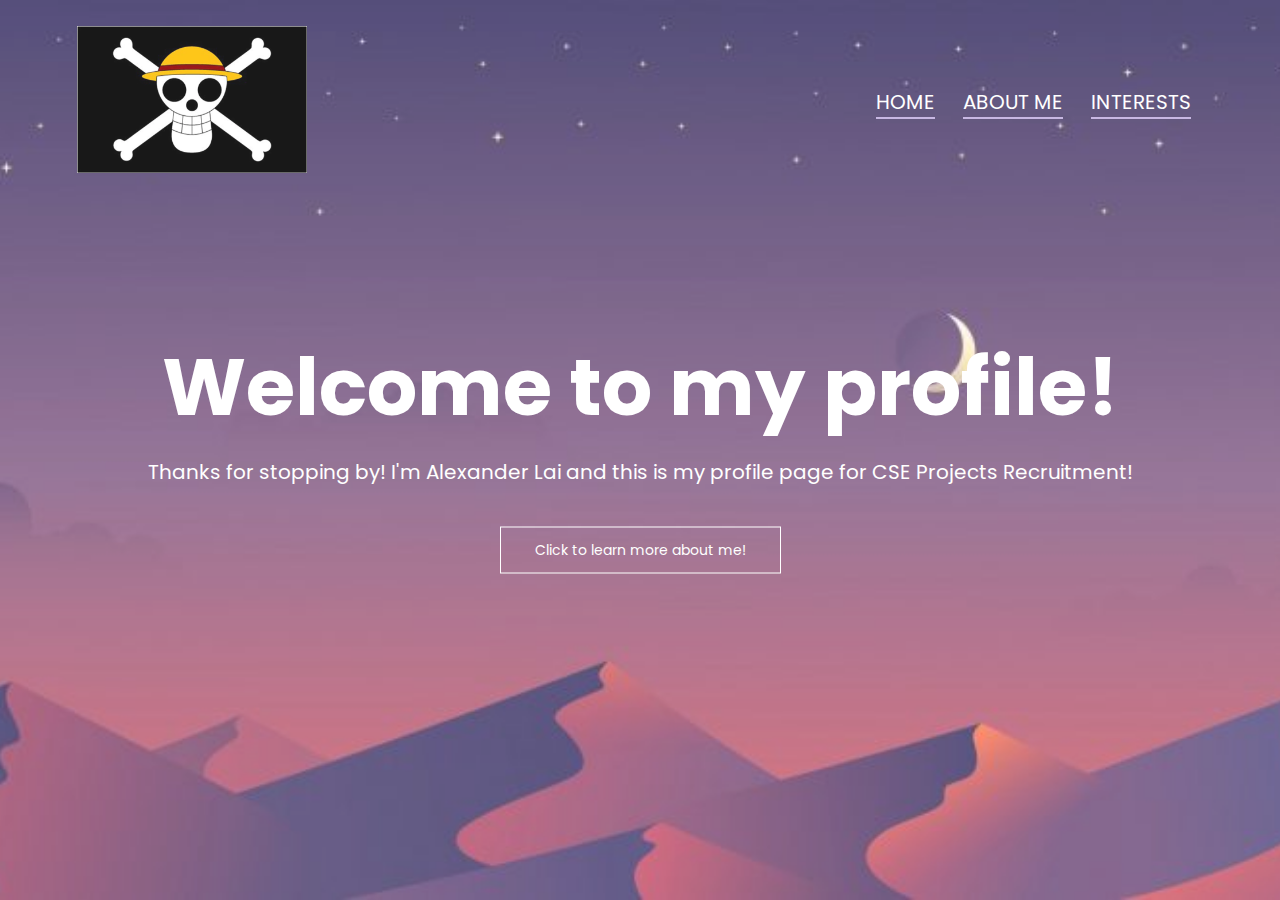
<file: ProfileCSE/index.html>
<!DOCTYPE html>
<html lang=""en">
    <head>
        <meta charset="UTF-8" />
        <meta name="viewpoint"
        content="width=device-width,
        initial-scale=1.0"/>
        <title>Alexander Lai's Profile</title>
        <link rel="stylesheet" href="mainPage.css" /> 
        <link rel="preconnect" href="https://fonts.googleapis.com">
<link rel="preconnect" href="https://fonts.gstatic.com" crossorigin>
<link href="https://fonts.googleapis.com/css2?family=Poppins:wght@200;300;400;600;700&display=swap" rel="stylesheet">
    </head>
    <body>
        <section class="header">
            <nav>
                <a href = "index.html"><img src = "images/logo.webp"></a>
                <div class="nav-links">
                    <ul>
                        <li><a href="/">HOME</a></li>
                        <li><a href="/about.html">ABOUT ME</a></li>
                        <li><a href="/interests.html">INTERESTS</a></li>
                    </ul>
                </div>

            </nav>
            <div class = "text-box">
                <h1>Welcome to my profile!</h1>
                <p>Thanks for stopping by! I'm Alexander Lai and this is my profile page for CSE Projects Recruitment!</p>
                <a href="/about.html" class="hero-button">Click to learn more about me!</a>
            </div>
        </section>
    </Body>
</html>
</file>
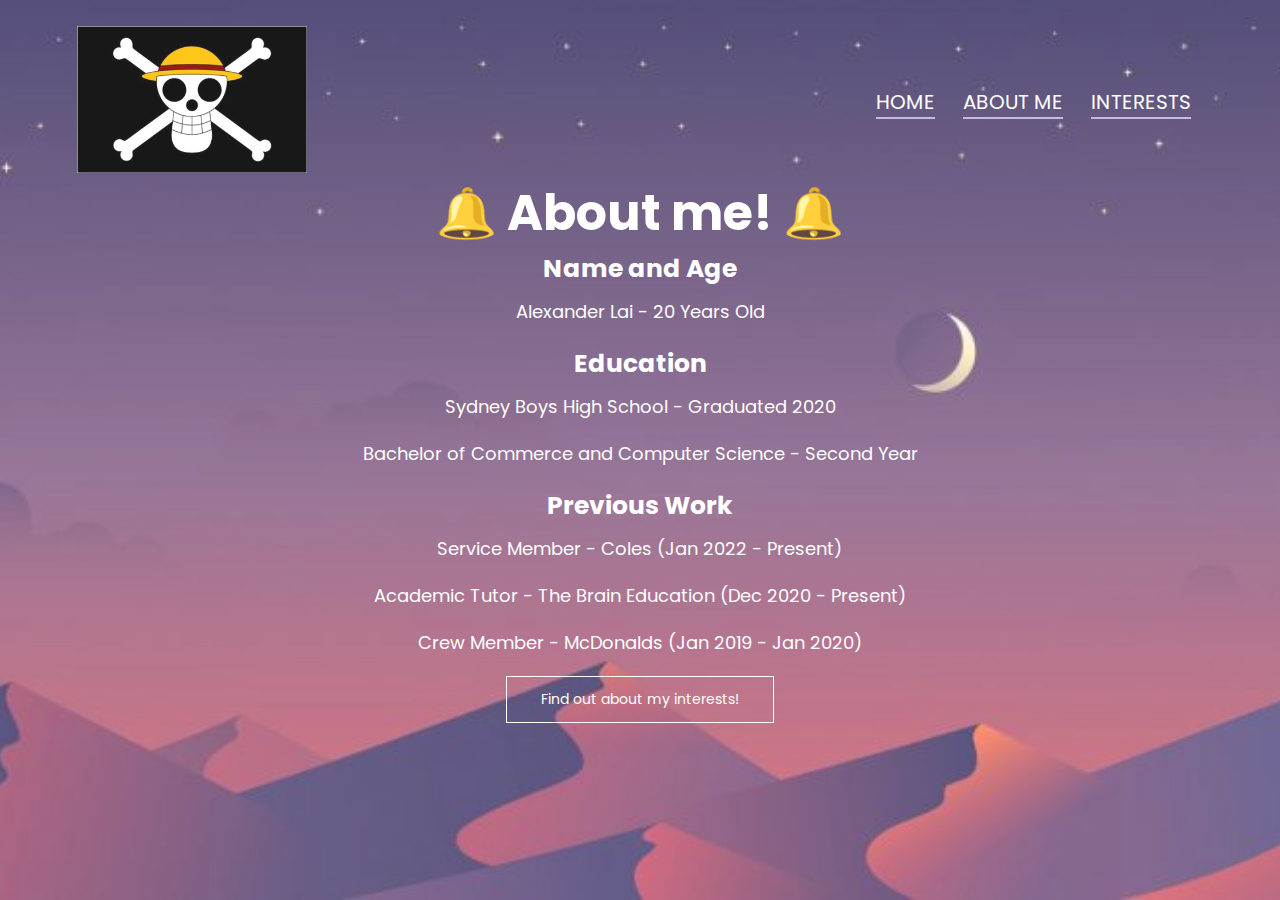
<file: ProfileCSE/about.html>
<!DOCTYPE html>
<html lang=""en">
    <head>
        <meta charset="UTF-8" />
        <meta name="viewpoint"
        content="width=device-width,
        initial-scale=1.0"/>
        <title>About Me - Alexander Lai</title>
        <link rel="stylesheet" href="aboutPage.css" /> 
        <link rel="preconnect" href="https://fonts.googleapis.com">
<link rel="preconnect" href="https://fonts.gstatic.com" crossorigin>
<link href="https://fonts.googleapis.com/css2?family=Poppins:wght@200;300;400;600;700&display=swap" rel="stylesheet">
    </head>
    <body>
        <section class="header">
            <nav>
                <a href = "index.html"><img src = "images/logo.webp"></a>
                <div class="nav-links">
                    <ul>
                        <li><a href="/">HOME</a></li>
                        <li><a href="/about.html">ABOUT ME</a></li>
                        <li><a href="/interests.html">INTERESTS</a></li>
                    </ul>
                </div>

            </nav>
            <div class = "text-box">
                <h1>🔔  About me!  🔔</h1>
                <h2>Name and Age</h2>
                <p>Alexander Lai - 20 Years Old</p>
                <h2>Education</h2>
                <p>Sydney Boys High School - Graduated 2020</p>
                <p>Bachelor of Commerce and Computer Science - Second Year</p>
                <h2>Previous Work</h2>
                <p>Service Member - Coles (Jan 2022 - Present)</p>
                <p>Academic Tutor - The Brain Education (Dec 2020 - Present)</p>
                <p>Crew Member - McDonalds (Jan 2019 - Jan 2020)</p>
                <a href="/interests.html" class="hero-button">Find out about my interests!</a>
            </div>
        </section>
    </Body>
</html>
</file>
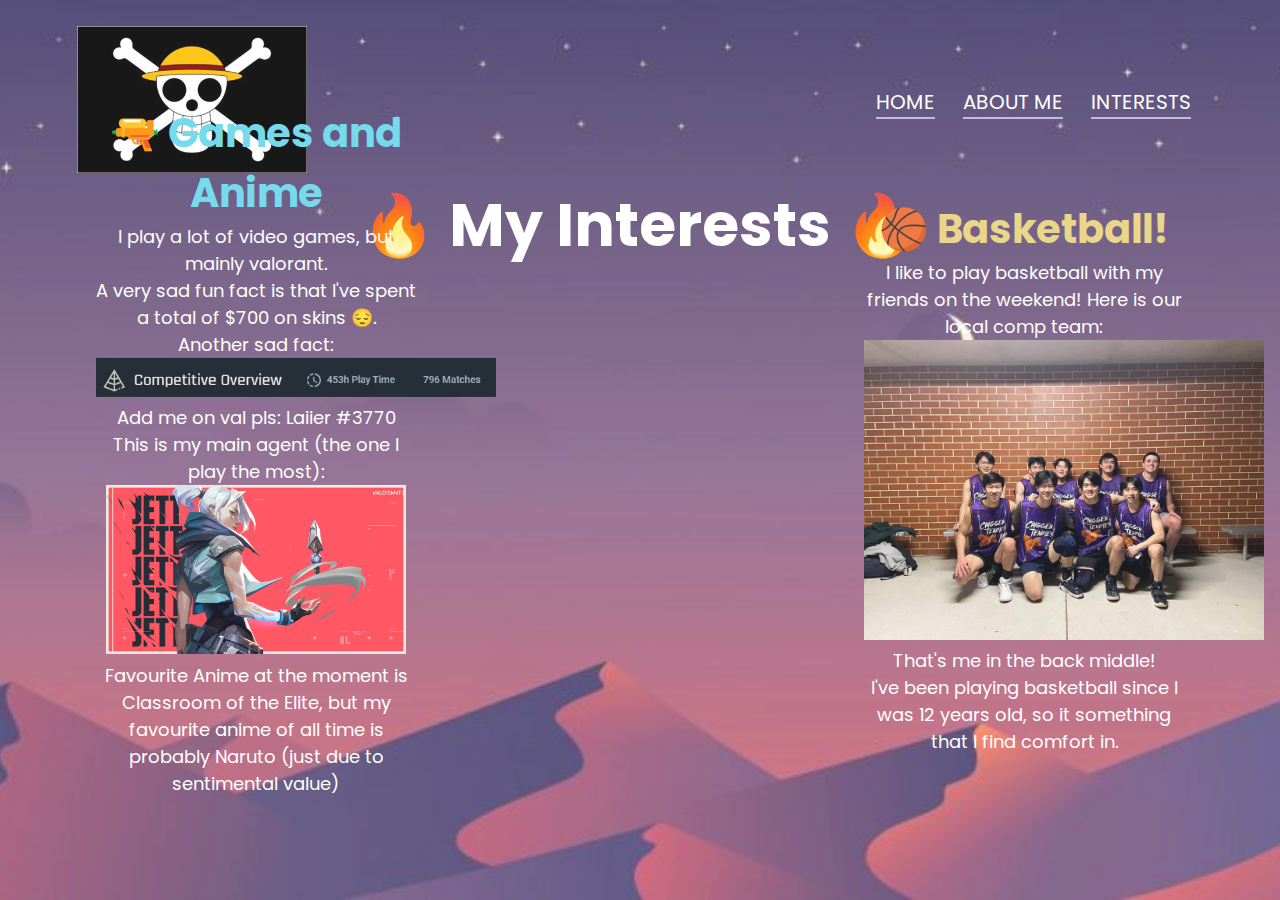
<file: ProfileCSE/interests.html>
<!DOCTYPE html>
<html lang=""en">
    <head>
        <meta charset="UTF-8" />
        <meta name="viewpoint"
        content="width=device-width,
        initial-scale=1.0"/>
        <title>My Interests - Alexander Lai</title>
        <link rel="stylesheet" href="interestPage.css" /> 
        <link rel="preconnect" href="https://fonts.googleapis.com">
<link rel="preconnect" href="https://fonts.gstatic.com" crossorigin>
<link href="https://fonts.googleapis.com/css2?family=Poppins:wght@200;300;400;600;700&display=swap" rel="stylesheet">
    </head>
    <body>
        <section class="header">
            <nav>
                <a href = "index.html"><img src = "images/logo.webp"></a>
                <div class="nav-links">
                    <ul>
                        <li><a href="/">HOME</a></li>
                        <li><a href="/about.html">ABOUT ME</a></li>
                        <li><a href="/interests.html">INTERESTS</a></li>
                    </ul>
                </div>

            </nav>
            <div class = "title-box">
                <h1>🔥 My Interests 🔥</h1>
            </div>

            <div class = "valorant">
                <h1>🔫 Games and Anime</h1>
                <p>I play a lot of video games, but mainly valorant.</p>
                <p>A very sad fun fact is that I've spent a total of $700 on skins 😔.</p>
                <p>Another sad fact: <img src = "images/playtime.png" width = "400"></p>
                <p>Add me on val pls: Laiier #3770</p>
                <p>This is my main agent (the one I play the most):</p>
                <img src = "images/jett.jpg" width="300">
                <p>Favourite Anime at the moment is Classroom of the Elite, but my favourite anime of all time is probably Naruto (just due to sentimental value)</p>
            </div>

            <div class = "basketball">
            <h1>🏀 Basketball!</h1>
            <p>I like to play basketball with my friends on the weekend! Here is our local comp team:<img src = "images/team.jpg" width = "400"></p>
            <p>That's me in the back middle!</p>
            <p>I've been playing basketball since I was 12 years old, so it something that I find comfort in.</p>
        </section>
    </Body>
</html>
</file>
<file: ProfileCSE/mainPage.css>
*{
    margin: 0;
    padding: 0;
    font-family: 'Poppins', sans-serif;
}

.header{
    min-height: 100vh;
    width: 100%;
    background-image: url("images/background.jpg");
    opacity: 0.9;
    background-position: center;
    background-size: cover;
    position: relative;
}

nav{
    display: flex;
    padding: 2% 6%;
    justify-content: space-between;
    align-items: center;
}

nav img{
    width: 230px;
}

.nav-links{
    flex: 1;
    text-align: right;
}

.nav-links ul li {
    list-style: none;
    display: inline-block;
    padding: 8px 12px;
    position: relative;
}

.nav-links ul li a{
    color:white;
    text-decoration: none;
    font-size: 20px;

}

.nav-links ul li ::after{
    content:'';
    width: 100%;
    height:2px;
    background: #c3b1e1;
    display:block;
    margin:auto;
}

.text-box{
    width: 100%;
    color: #fff;
    position: absolute;
    top: 50%;
    left: 50%;
    transform: translate(-50%, -50%);
    text-align: center;
}

.text-box h1{
    font-size: 80px;   
}

.text-box p{
    margin:10px 0 40px;
    font-size: 20px;
    color: #fff;
}

.hero-button{
    display: inline-block;
    text-decoration: none;
    color: #fff;
    border: 1px solid #fff;
    padding: 12px 34px;
    font-size: 14px;
    background:transparent;
    position:relative;
    cursor:pointer;
}

.hero-button:hover{
    border: lpx solid #c3b1e1;
    background: #c3b1e1;
    transition: 1s;
}
</file>
<file: ProfileCSE/aboutPage.css>
*{
    margin: 0;
    padding: 0;
    font-family: 'Poppins', sans-serif;
}

.header{
    min-height: 100vh;
    width: 100%;
    background-image: url("images/background.jpg");
    opacity: 0.9;
    background-position: center;
    background-size: cover;
    position: relative;
}

nav{
    display: flex;
    padding: 2% 6%;
    justify-content: space-between;
    align-items: center;
}

nav img{
    width: 230px;
}

.nav-links{
    flex: 1;
    text-align: right;
}

.nav-links ul li {
    list-style: none;
    display: inline-block;
    padding: 8px 12px;
    position: relative;
}

.nav-links ul li a{
    color:white;
    text-decoration: none;
    font-size: 20px;

}

.nav-links ul li ::after{
    content:'';
    width: 100%;
    height:2px;
    background: #c3b1e1;
    display:block;
    margin:auto;
}

.text-box {
    width: 100%;
    color: #fff;
    position: absolute;
    top: 50%;
    left: 50%;
    transform: translate(-50%, -50%);
    text-align: center;
}

.text-box h1{
    font-size: 49px;
}

.text-box h2{
    font-size: 25px;
    color:#fff;
}

.text-box p{
    margin: 10px 0 20px;
    font-size: 18px;
    color:#fff;
}

.hero-button{
    display: inline-block;
    text-decoration: none;
    color: #fff;
    border: 1px solid #fff;
    padding: 12px 34px;
    font-size: 14px;
    background:transparent;
    position:relative;
    cursor:pointer;
}

.hero-button:hover{
    border: lpx solid #c3b1e1;
    background: #c3b1e1;
    transition: 1s;
}
</file>
<file: ProfileCSE/interestPage.css>
*{
    margin: 0;
    padding: 0;
    font-family: 'Poppins', sans-serif;
}

.header{
    min-height: 100vh;
    width: 100%;
    background-image: url("images/background.jpg");
    opacity: 0.9;
    background-position: center;
    background-size: cover;
    position: relative;
}

nav{
    display: flex;
    padding: 2% 6%;
    justify-content: space-between;
    align-items: center;
}

nav img{
    width: 230px;
}

.nav-links{
    flex: 1;
    text-align: right;
}

.nav-links ul li {
    list-style: none;
    display: inline-block;
    padding: 8px 12px;
    position: relative;
}

.nav-links ul li a{
    color:white;
    text-decoration: none;
    font-size: 20px;

}

.nav-links ul li ::after{
    content:'';
    width: 100%;
    height:2px;
    background: #c3b1e1;
    display:block;
    margin:auto;
}

.title-box{
    width: 100%;
    color: #fff;
    position: absolute;
    top: 25%;
    left: 50%;
    transform: translate(-50%, -50%);
    text-align: center;
    font-size: 30px;
}

.valorant{
    width: 25%;
    color: #66D7EB;
    position: absolute;
    top: 50%;
    left: 20%;
    transform: translate(-50%, -50%);
    text-align: center;
    font-size: 20px;
}

.valorant p{
    margin: 20px 100 40px;
    font-size: 18px;
    color:#fff;
}

.basketball{
    width: 25%;
    color: #E7D27C;
    position: absolute;
    top: 53%;
    left: 80%;
    transform: translate(-50%, -50%);
    text-align: center;
    font-size: 20px;
}

.basketball p{
    margin: 0px 1 6px;
    font-size: 18px;
    color:#fff;
}
</file>
